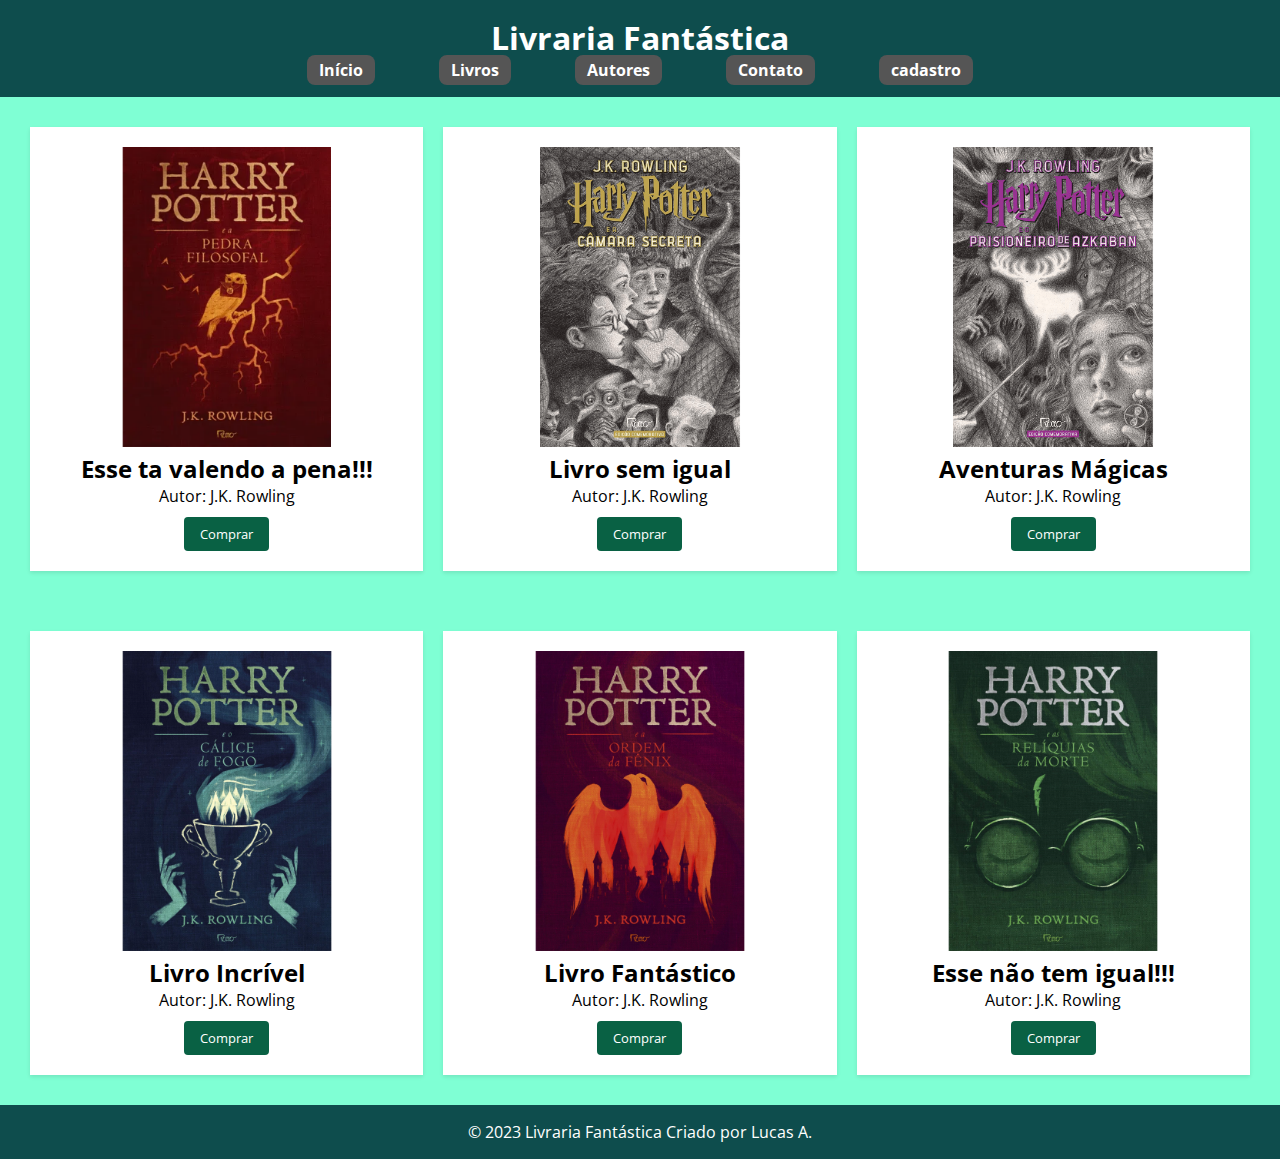
<file: index.html>
<!DOCTYPE html>
<html lang="pt-br">
<head>
    <meta charset="UTF-8">
    <meta name="viewport" content="width=device-width, initial-scale=1.0">
    <link rel="stylesheet" href="estilo.css">
    <title>Livraria</title>
</head>
<body>
    <header>
        <h1>Livraria Fantástica</h1>
        <nav>
            <ul clas="batata">
                <li><a href="#">Início</a></li>
                <li><a href="#">Livros</a></li>
                <li><a href="#">Autores</a></li>
                <li><a href="#">Contato</a></li>
                <li><a href="cadastro.html">cadastro</a></li>
            </ul>
        </nav>
    </header>

    <main>
        <section class="cards">
            <div class="card">
                <img src="img/jamboeditora-pedrafilosofal.png" alt="Livro 1">
                <h2>Esse ta valendo a pena!!!</h2>
                <p>Autor: J.K. Rowling</p>
                <button>Comprar</button>
            </div>

            <div class="card">
                <img src="img/jamboeditora-camara-secreta-capa-dura-15x21-1.png" alt="Livro 2">
                <h2>Livro sem igual</h2>
                <p>Autor:  J.K. Rowling</p>
                <button>Comprar</button>
            </div>

            <div class="card">
                <img src="img/jamboeditora-prisioneiro-de-azkaban-capa-dura-15x21-1.png" alt="Livro 3">
                <h2>Aventuras Mágicas</h2>
                <p>Autor:  J.K. Rowling</p>
                <button>Comprar</button>
            </div>
        </section>
    </main>
<main>
    <section class="cards">
        <div class="card">
            <img src="img/jamboeditora-calice.png" alt="Livro 1">
            <h2>Livro Incrível</h2>
            <p>Autor: J.K. Rowling</p>
            <button>Comprar</button>
        </div>

        <div class="card">
            <img src="img/jamboeditora-ordem.png" alt="Livro 2">
            <h2>Livro Fantástico</h2>
            <p>Autor:  J.K. Rowling</p>
            <button>Comprar</button>
        </div>

        <div class="card">
            <img src="img/jamboeditora-reliquias.png" alt="Livro 3">
            <h2>Esse não tem igual!!!</h2>
            <p>Autor:  J.K. Rowling</p>
            <button>Comprar</button>
        </div>
    </section>
</main>
    <footer>
        <p>&copy; 2023 Livraria Fantástica Criado por Lucas A.</p>
    </footer>
</body>
</html>
</file>
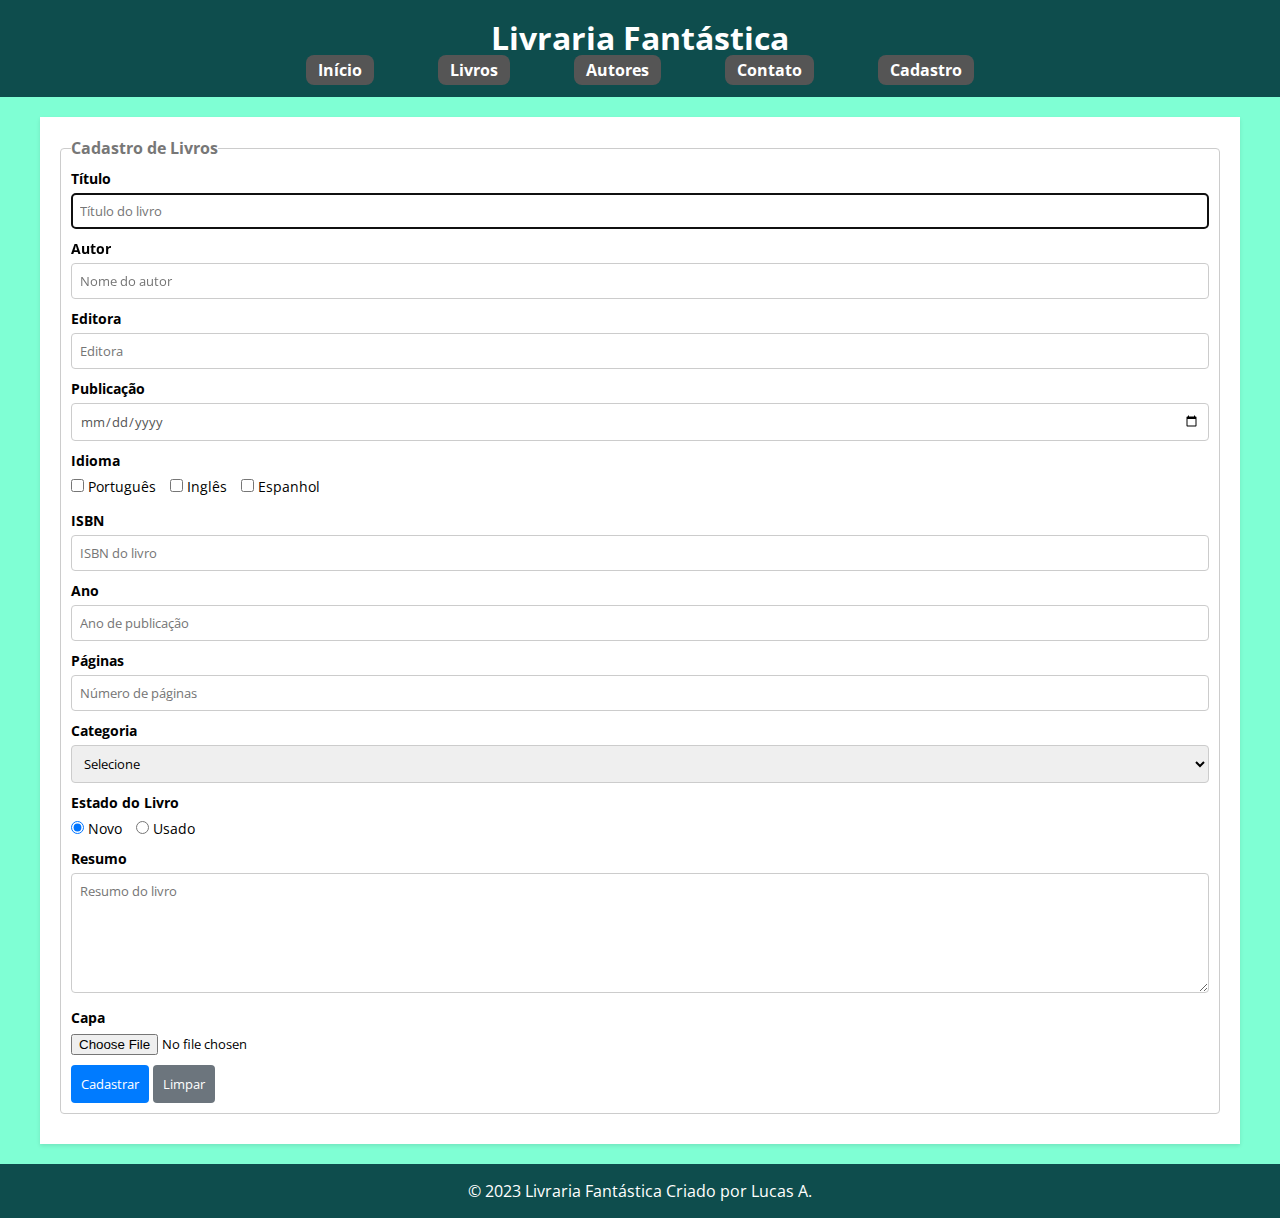
<file: cadastro.html>
<!-- cadastro.html -->
<!DOCTYPE html>
<html lang="pt-br">
<head>
    <meta charset="UTF-8">
    <meta name="viewport" content="width=device-width, initial-scale=1.0">
    <title>Cadastro de Livros</title>
    <link rel="stylesheet" href="estilo.css">
</head>
<body>
    <header>
        <h1>Livraria Fantástica</h1>
        <nav>
            <ul>
                <li><a href="index.html">Início</a></li>
                <li><a href="#">Livros</a></li>
                <li><a href="#">Autores</a></li>
                <li><a href="#">Contato</a></li>
                <li><a href="cadastro.html">Cadastro</a></li>
            </ul>
        </nav>
    </header>

    <main>
        <section class="container">
            

<form>
    <fieldset>
        <legend>Cadastro de Livros</legend>

        <div class="input-container">
            <label for="titulo">Título</label>
            <input type="text" name="titulo" id="titulo" placeholder="Título do livro" required autofocus>
        </div>
    

    <div class="input-container">
    <label for="autor">Autor</label>
    <input type="text" name="autor" id="autor" placeholder="Nome do autor" required>
    </div>

    <div class="input-container">
    <label for="editora">Editora</label>
    <input type="text" name="editora" id="editora" placeholder="Editora" required>
    </div>
    <div class="input-container">
        <label for="dtpublicacao">Publicação</label>
        <input type="date" name="dtpublicacao" id="dtpublicacao" required>
    </div>
    <div class="input-container">
        <label>Idioma</label>
        <div class="input-check">
            <input type="checkbox" name="idioma" value="Português" id="portugues">
            <label for="portugues">Português</label>
        </div>
        <div class="input-check">
            <input type="checkbox" name="idioma" value="Inglês" id="ingles">
            <label for="ingles">Inglês</label>
        </div>
        <div class="input-check">
            <input type="checkbox" name="idioma" value="Espanhol" id="espanhol">
            <label for="espanhol">Espanhol</label>
        </div>
    </div>
    <div class="input-container">
        <label for="isbn">ISBN</label>
        <input type="text" name="isbn" id="isbn" placeholder="ISBN do livro" pattern="\d{3}-\d{10}" required>
    </div>
    <div class="input-container">
        <label for="ano">Ano</label>
        <input type="number" name="ano" id="ano" placeholder="Ano de publicação" required>
    </div>
    
    <div class="input-container">
        <label for="paginas">Páginas</label>
        <input type="number" name="paginas" id="paginas" placeholder="Número de páginas" required>
    </div>
    <div class="input-container">
        <label for="categoria">Categoria</label>
        <select name="categoria" id="categoria" required>
            <option value="">Selecione</option>
            <option value="Ação">Ação</option>
            <option value="Aventura">Aventura</option>
            <option value="Comédia">Comédia</option>
            <option value="Drama">Drama</option>
            <option value="Ficção Científica">Ficção Científica</option>
            <option value="Romance">Romance</option>
            <option value="Suspense">Suspense</option>
            <option value="Terror">Terror</option>
        </select>
    </div>
    <div class="input-container">
        <label>Estado do Livro</label>
        <div class="radio-group">
            <input type="radio" name="situacao" id="novo" value="Novo" required checked>
            <label for="novo">Novo</label>
          
            <input type="radio" name="situacao" id="usado" value="Usado" required>
            <label for="usado">Usado</label>
        </div>
    </div>
    <div class="input-container">
        <label for="resumo">Resumo</label>
        <textarea name="resumo" id="resumo" placeholder="Resumo do livro" rows="5" required></textarea>
    </div>
    <div class="input-container">
        <label for="capa">Capa</label>
        <input type="file" name="capa" id="capa" accept="image/*">
    </div>
    <div class="actions">
        <button type="submit">Cadastrar</button>
        <button type="reset">Limpar</button>
    </div>
       

    </fieldset>
</form>
        </section>
    </main>
    <footer>
        <p>&copy; 2023 Livraria Fantástica Criado por Lucas A.</p>
    </footer>
</body>
</html>
</file>
<file: estilo.css>
@import url('https://fonts.googleapis.com/css2?family=Open+Sans&display=swap');


* {
    font-family: open sans;
    margin: 0; 
    padding: 0; 
    box-sizing: border-box; }

body {
    font-family: Arial, sans-serif; 
    background-color:aquamarine;
}
header {
    background-color:rgb(14, 77, 77); 
    color: #fff; 
    text-align: center; 
    padding: 1rem;
}
nav ul {
    list-style: none;
}
 nav li:hover {
    background-color: rgb(9, 97, 68);

}

nav li{
    display: inline; 
    margin: 30px;
    padding: 4px 12px;
    border-radius: 8px;
    background-color: #555;
}

nav a {
    text-decoration: none; 
    color: #fff; 
    font-weight: bold; 
}
main {
    padding: 20px; 
    overflow: hidden; 
}
.card {
    width: calc(33.33% - 20px); 
    margin: 10px; 
    padding: 20px; 
    background-color: #fff; 
    box-shadow: 0 2px 4px rgba(0, 0, 0, 0.1);
    text-align: center; 
    float: left;
}
.card img {
    max-width: 100%; 
    height: 300px; }

    .card button {
    background-color:rgb(9, 97, 68);
    color: #fff;
    border: none;
    padding: 8px 16px;
    margin-top: 10px;
    cursor: pointer; 
    transition: background-color 0.3s ease; 
}

.card button:hover {
    background-color: #555; 
}

footer {
    background-color:  rgb(14, 77, 77);
    color: #fff;
    text-align: center;
    padding: 1rem;
}



.container {
    width: 1200px;
    max-width: 100%;
    margin: 0 auto;
    padding: 20px;
    background-color: #fff;
    box-shadow: 0 2px 4px rgba(0, 0, 0, 0.1);
}

form {
  overflow: hidden;
}

form fieldset {
  border: 1px solid #ccc;
  border-radius: 4px;
  padding: 10px;
  margin-bottom: 10px;
}

form legend {
  font-weight: bold;
  color: #777;
}

.input-container {
    margin-bottom: 10px;
}

.input-container label {
    display: block;
    margin-bottom: 5px;
    font-weight: bold;
    font-size: 14px;
}

input[type="text"],
input[type="date"],
input[type="number"] {
  width: 100%;
  padding: 8px;
  border: 1px solid #ccc;
  border-radius: 4px;
  color: #555;
}

.radio-group label {
    display: inline;
    margin-right: 10px;
    font-weight: normal;
  }
  
  .input-check {
      display: inline-block;
      margin-right: 10px;
  }
  
  .input-check input[type="checkbox"] + label {
      display: inline-block;
      font-weight: normal;
  }
 
textarea {
    width: 100%;
    padding: 8px;
    border: 1px solid #ccc;
    border-radius: 4px;
    resize: vertical; 
    height: 120px; 
  }
  
  select {
    width: 100%;
    padding: 8px;
    border: 1px solid #ccc;
    border-radius: 4px;
  }
  
button {
    background-color: #007bff;
    color: white;
    border: none;
    border-radius: 4px;
    padding: 10px;
    cursor: pointer; 
  }
  
  
  button[type="reset"] {
    background-color: #6c757d;
  }
  
  
  button:hover {
    background-color: #0056b3;
  }
</file>
